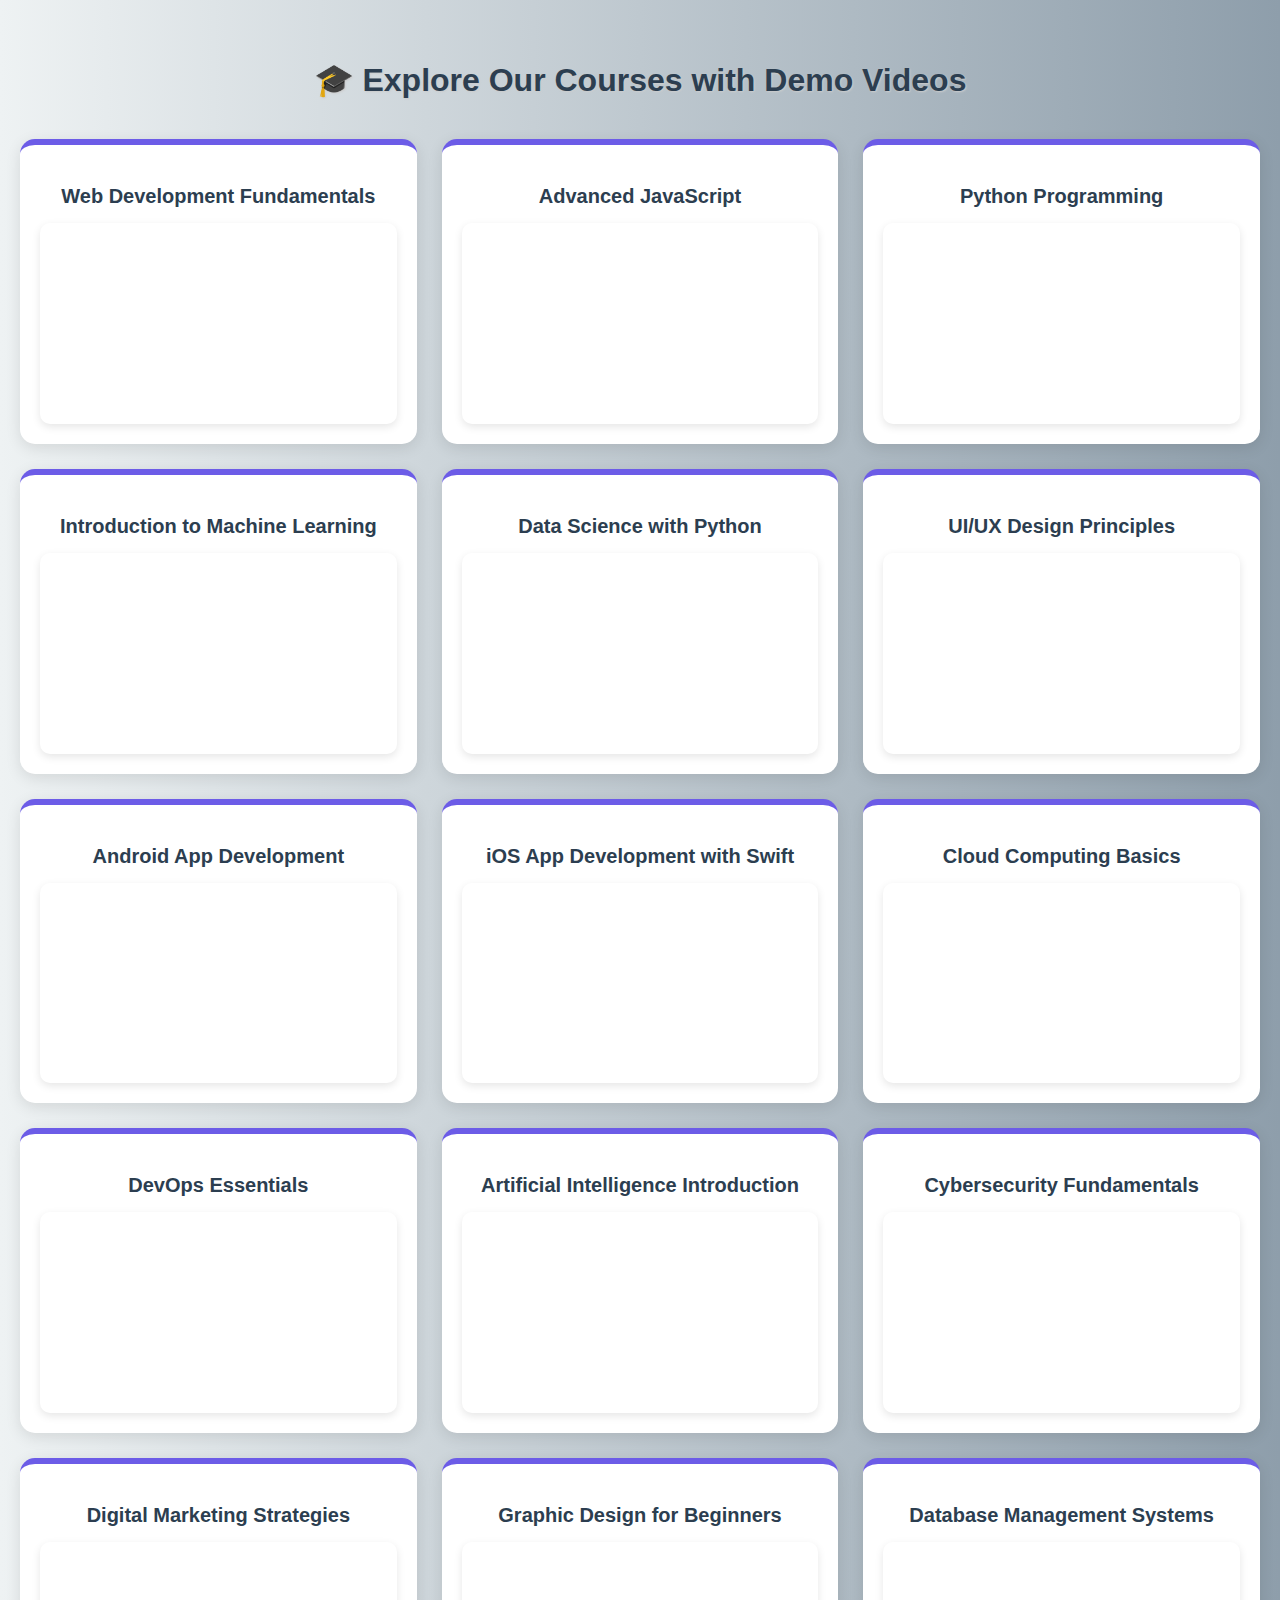
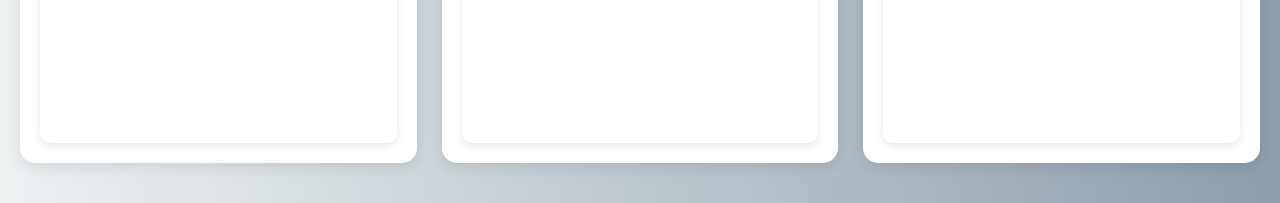
<file: courses.html>
<!DOCTYPE html>
<html lang="en">
<head>
  <meta charset="UTF-8">
  <title>Scholar Courses</title>
  <style>
    body {
      font-family: 'Segoe UI', Tahoma, Geneva, Verdana, sans-serif;
      margin: 0;
      padding: 40px 20px;
      background: linear-gradient(to right, #eef2f3, #8e9eab);
    }

    h1 {
      text-align: center;
      color: #2c3e50;
      margin-bottom: 40px;
      text-shadow: 1px 1px 2px #ccc;
    }

    .course-grid {
      display: grid;
      grid-template-columns: repeat(auto-fit, minmax(300px, 1fr));
      gap: 25px;
      max-width: 1300px;
      margin: auto;
    }

    .course-card {
      background-color: #ffffff;
      padding: 20px;
      border-radius: 15px;
      box-shadow: 0 4px 15px rgba(0, 0, 0, 0.1);
      transition: transform 0.3s ease, box-shadow 0.3s ease;
      border-top: 6px solid #6c5ce7;
    }

    .course-card:hover {
      transform: translateY(-6px);
      box-shadow: 0 10px 25px rgba(0, 0, 0, 0.2);
    }

    .course-title {
      font-size: 20px;
      font-weight: 600;
      color: #2c3e50;
      margin-bottom: 15px;
      text-align: center;
    }

    .video-container {
      position: relative;
      width: 100%;
      padding-bottom: 56.25%;
      height: 0;
      overflow: hidden;
      border-radius: 10px;
      box-shadow: 0 3px 8px rgba(0, 0, 0, 0.1);
    }

    .video-container iframe {
      position: absolute;
      top: 0;
      left: 0;
      width: 100%;
      height: 100%;
      border: none;
    }
  </style>
</head>
<body>

  <h1>🎓 Explore Our Courses with Demo Videos</h1>
  <div class="course-grid">

    <!-- Example Course Card - repeat this with different titles & videos -->
    <div class="course-card">
      <p class="course-title">Web Development Fundamentals</p>
      <div class="video-container">
        <iframe src="https://www.youtube.com/embed/nu_pCVPKzTk" allowfullscreen></iframe>
      </div>
    </div>

    <div class="course-card">
      <p class="course-title">Advanced JavaScript</p>
      <div class="video-container">
        <iframe src="https://www.youtube.com/embed/PoRJizFvM7s" allowfullscreen></iframe>
      </div>
    </div>

    <div class="course-card">
      <p class="course-title">Python Programming</p>
      <div class="video-container">
        <iframe src="https://www.youtube.com/embed/rfscVS0vtbw" allowfullscreen></iframe>
      </div>
    </div>

    <div class="course-card">
      <p class="course-title">Introduction to Machine Learning</p>
      <div class="video-container">
        <iframe src="https://www.youtube.com/embed/GwIo3gDZCVQ" allowfullscreen></iframe>
      </div>
    </div>

    <div class="course-card">
      <p class="course-title">Data Science with Python</p>
      <div class="video-container">
        <iframe src="https://www.youtube.com/embed/ua-CiDNNj30" allowfullscreen></iframe>
      </div>
    </div>

    <div class="course-card">
      <p class="course-title">UI/UX Design Principles</p>
      <div class="video-container">
        <iframe src="https://www.youtube.com/embed/3tF0HCRU1xI" allowfullscreen></iframe>
      </div>
    </div>

    <div class="course-card">
      <p class="course-title">Android App Development</p>
      <div class="video-container">
        <iframe src="https://www.youtube.com/embed/fis26HvvDII" allowfullscreen></iframe>
      </div>
    </div>

    <div class="course-card">
      <p class="course-title">iOS App Development with Swift</p>
      <div class="video-container">
        <iframe src="https://www.youtube.com/embed/comQ1-x2a1Q" allowfullscreen></iframe>
      </div>
    </div>

    <div class="course-card">
      <p class="course-title">Cloud Computing Basics</p>
      <div class="video-container">
        <iframe src="https://www.youtube.com/embed/mxT233EdY5c" allowfullscreen></iframe>
      </div>
    </div>

    <div class="course-card">
      <p class="course-title">DevOps Essentials</p>
      <div class="video-container">
        <iframe src="https://www.youtube.com/embed/0yWAtQ6wYNM" allowfullscreen></iframe>
      </div>
    </div>

    <div class="course-card">
      <p class="course-title">Artificial Intelligence Introduction</p>
      <div class="video-container">
        <iframe src="https://www.youtube.com/embed/kSy7dZz0BQ4" allowfullscreen></iframe>
      </div>
    </div>

    <div class="course-card">
      <p class="course-title">Cybersecurity Fundamentals</p>
      <div class="video-container">
        <iframe src="https://www.youtube.com/embed/inWWhr5tnEA" allowfullscreen></iframe>
      </div>
    </div>

    <div class="course-card">
      <p class="course-title">Digital Marketing Strategies</p>
      <div class="video-container">
        <iframe src="https://www.youtube.com/embed/t0I4Z08vJp0" allowfullscreen></iframe>
      </div>
    </div>

    <div class="course-card">
      <p class="course-title">Graphic Design for Beginners</p>
      <div class="video-container">
        <iframe src="https://www.youtube.com/embed/0eqhUFRYq5c" allowfullscreen></iframe>
      </div>
    </div>

    <div class="course-card">
      <p class="course-title">Database Management Systems</p>
      <div class="video-container">
        <iframe src="https://www.youtube.com/embed/TYo_CUnIWP8" allowfullscreen></iframe>
      </div>
    </div>

  </div>

</body>
</html>
</file>
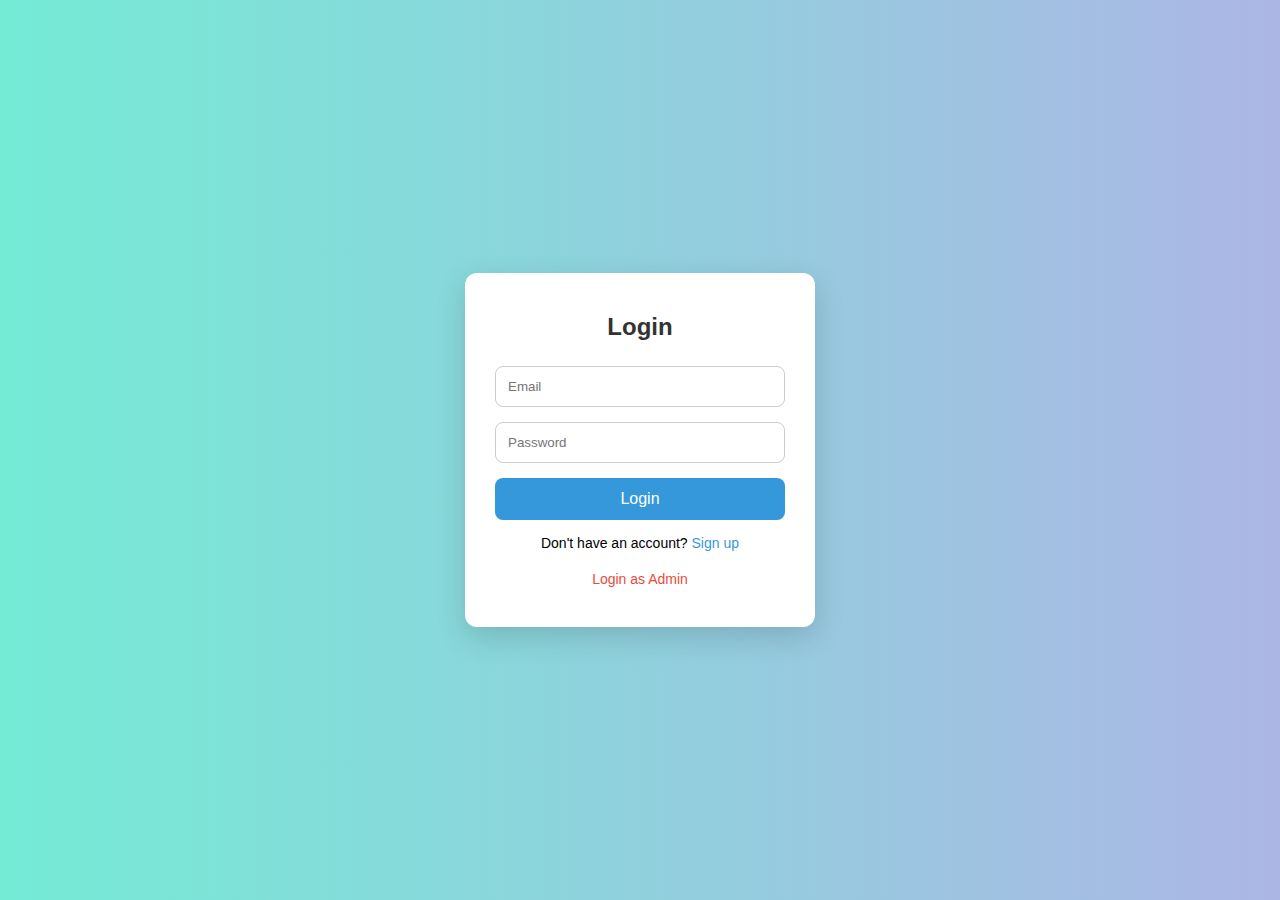
<file: login.html>
<!DOCTYPE html>
<html lang="en">
<head>
  <meta charset="UTF-8">
  <title>Login - Scholar</title>
  <style>
    * {
      margin: 0;
      padding: 0;
      box-sizing: border-box;
    }

    body {
      font-family: 'Segoe UI', Tahoma, Geneva, Verdana, sans-serif;
      display: flex;
      justify-content: center;
      align-items: center;
      height: 100vh;
      background: linear-gradient(to right, #74ebd5, #acb6e5);
    }

    .auth-box {
      background: white;
      padding: 40px 30px;
      border-radius: 12px;
      width: 350px;
      box-shadow: 0 10px 30px rgba(0, 0, 0, 0.15);
      text-align: center;
    }

    .auth-box h2 {
      margin-bottom: 25px;
      color: #333;
      font-size: 24px;
    }

    .auth-box input {
      width: 100%;
      padding: 12px;
      margin-bottom: 15px;
      border: 1px solid #ccc;
      border-radius: 8px;
      transition: border-color 0.3s;
    }

    .auth-box input:focus {
      border-color: #3498db;
      outline: none;
    }

    .auth-box button {
      width: 100%;
      padding: 12px;
      background-color: #3498db;
      color: white;
      border: none;
      border-radius: 8px;
      font-size: 16px;
      cursor: pointer;
      transition: background-color 0.3s;
    }

    .auth-box button:hover {
      background-color: #2c80b4;
    }

    .auth-box p {
      margin-top: 15px;
      font-size: 14px;
    }

    .auth-box a {
      color: #3498db;
      text-decoration: none;
    }

    .auth-box a:hover {
      text-decoration: underline;
    }

    .admin-login {
      margin-top: 20px;
    }

    .admin-login a {
      font-size: 14px;
      color: #e74c3c;
    }

    .admin-login a:hover {
      text-decoration: underline;
    }
  </style>
</head>
<body>
  <div class="auth-box">
    <h2>Login</h2>
    <form id="loginForm">
      <input type="email" id="email" placeholder="Email" required>
      <input type="password" id="password" placeholder="Password" required>
      <button type="submit">Login</button>
    </form>
    <p>Don't have an account? <a href="signup.html">Sign up</a></p>
    
    <!-- Admin Login Option -->
    <div class="admin-login">
      <p><a href="javascript:void(0)" id="adminLoginLink">Login as Admin</a></p>
    </div>
  </div>

  <script>
    document.getElementById("adminLoginLink").addEventListener("click", function() {
      // Redirect the user to the login page for admin login
      document.getElementById("email").value = "admin@example.com"; // Pre-fill with admin credentials
      document.getElementById("password").value = "adminpassword";  // Pre-fill with admin credentials
    });

    // Handling form submission
    document.getElementById("loginForm").addEventListener("submit", function(e) {
      e.preventDefault();

      const email = document.getElementById("email").value;
      const password = document.getElementById("password").value;

      // Check if login is valid (this is a simple example, ideally use backend authentication)
      if (email === "admin@example.com" && password === "adminpassword") {
        alert("Admin logged in successfully!");
        window.location.href = "index.html"; // Redirect to home page after successful login
      } else {
        alert("Invalid email or password. Please try again.");
      }
    });
  </script>
</body>
</html>
</file>
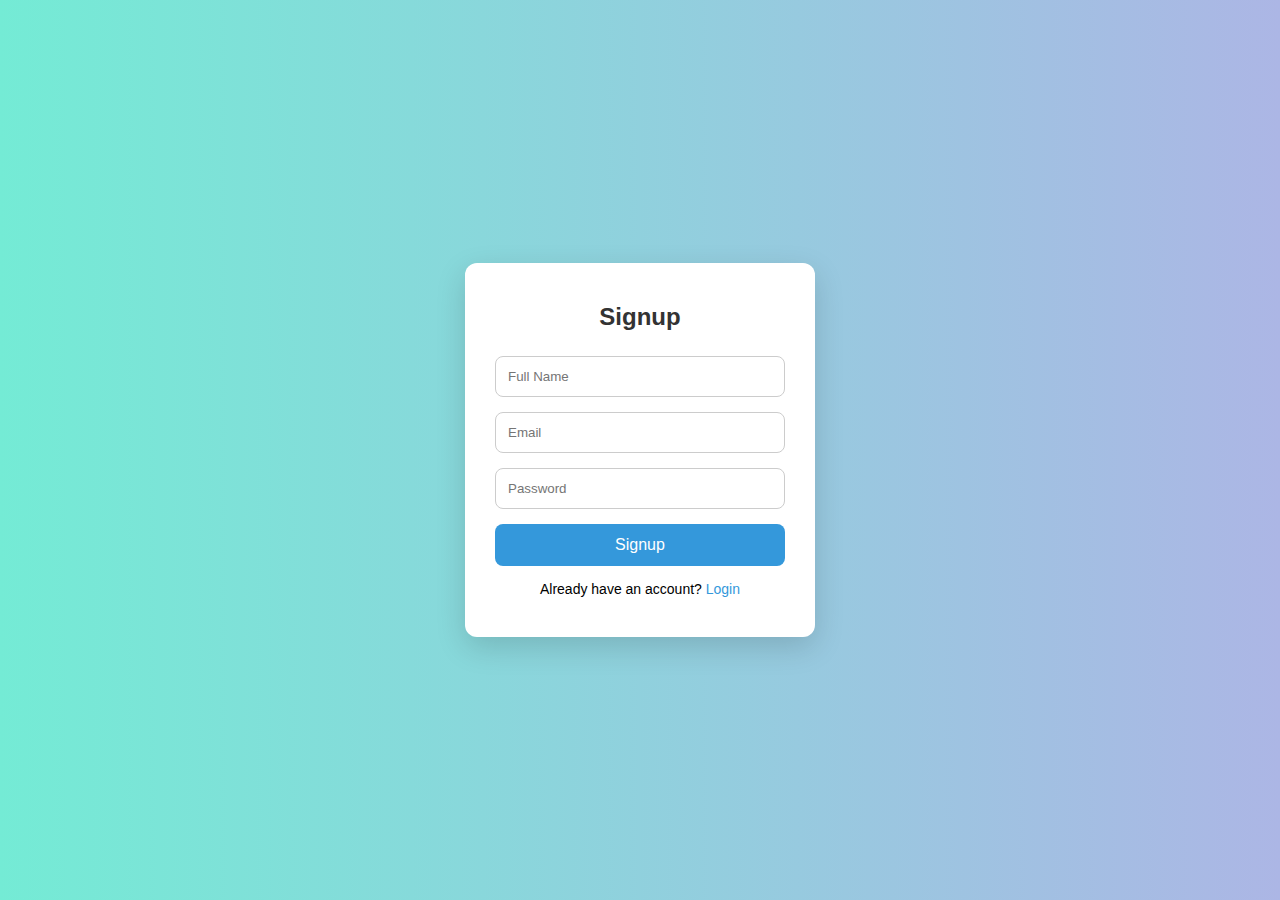
<file: signup.html>
<!DOCTYPE html>
<html lang="en">
<head>
  <meta charset="UTF-8">
  <title>Signup - Scholar</title>
  <style>
    * {
      margin: 0;
      padding: 0;
      box-sizing: border-box;
    }

    body {
      font-family: 'Segoe UI', Tahoma, Geneva, Verdana, sans-serif;
      display: flex;
      justify-content: center;
      align-items: center;
      height: 100vh;
      background: linear-gradient(to right, #74ebd5, #acb6e5);
    }

    .auth-box {
      background: white;
      padding: 40px 30px;
      border-radius: 12px;
      width: 350px;
      box-shadow: 0 10px 30px rgba(0, 0, 0, 0.15);
      text-align: center;
    }

    .auth-box h2 {
      margin-bottom: 25px;
      color: #333;
      font-size: 24px;
    }

    .auth-box input {
      width: 100%;
      padding: 12px;
      margin-bottom: 15px;
      border: 1px solid #ccc;
      border-radius: 8px;
      transition: border-color 0.3s;
    }

    .auth-box input:focus {
      border-color: #3498db;
      outline: none;
    }

    .auth-box button {
      width: 100%;
      padding: 12px;
      background-color: #3498db;
      color: white;
      border: none;
      border-radius: 8px;
      font-size: 16px;
      cursor: pointer;
      transition: background-color 0.3s;
    }

    .auth-box button:hover {
      background-color: #2c80b4;
    }

    .auth-box p {
      margin-top: 15px;
      font-size: 14px;
    }

    .auth-box a {
      color: #3498db;
      text-decoration: none;
    }

    .auth-box a:hover {
      text-decoration: underline;
    }
  </style>
</head>
<body>
  <div class="auth-box">
    <h2>Signup</h2>
    <form>
      <input type="text" placeholder="Full Name" required>
      <input type="email" placeholder="Email" required>
      <input type="password" placeholder="Password" required>
      <button type="submit">Signup</button>
    </form>
    <p>Already have an account? <a href="login.html">Login</a></p>
  </div>
</body>
</html>
</file>
